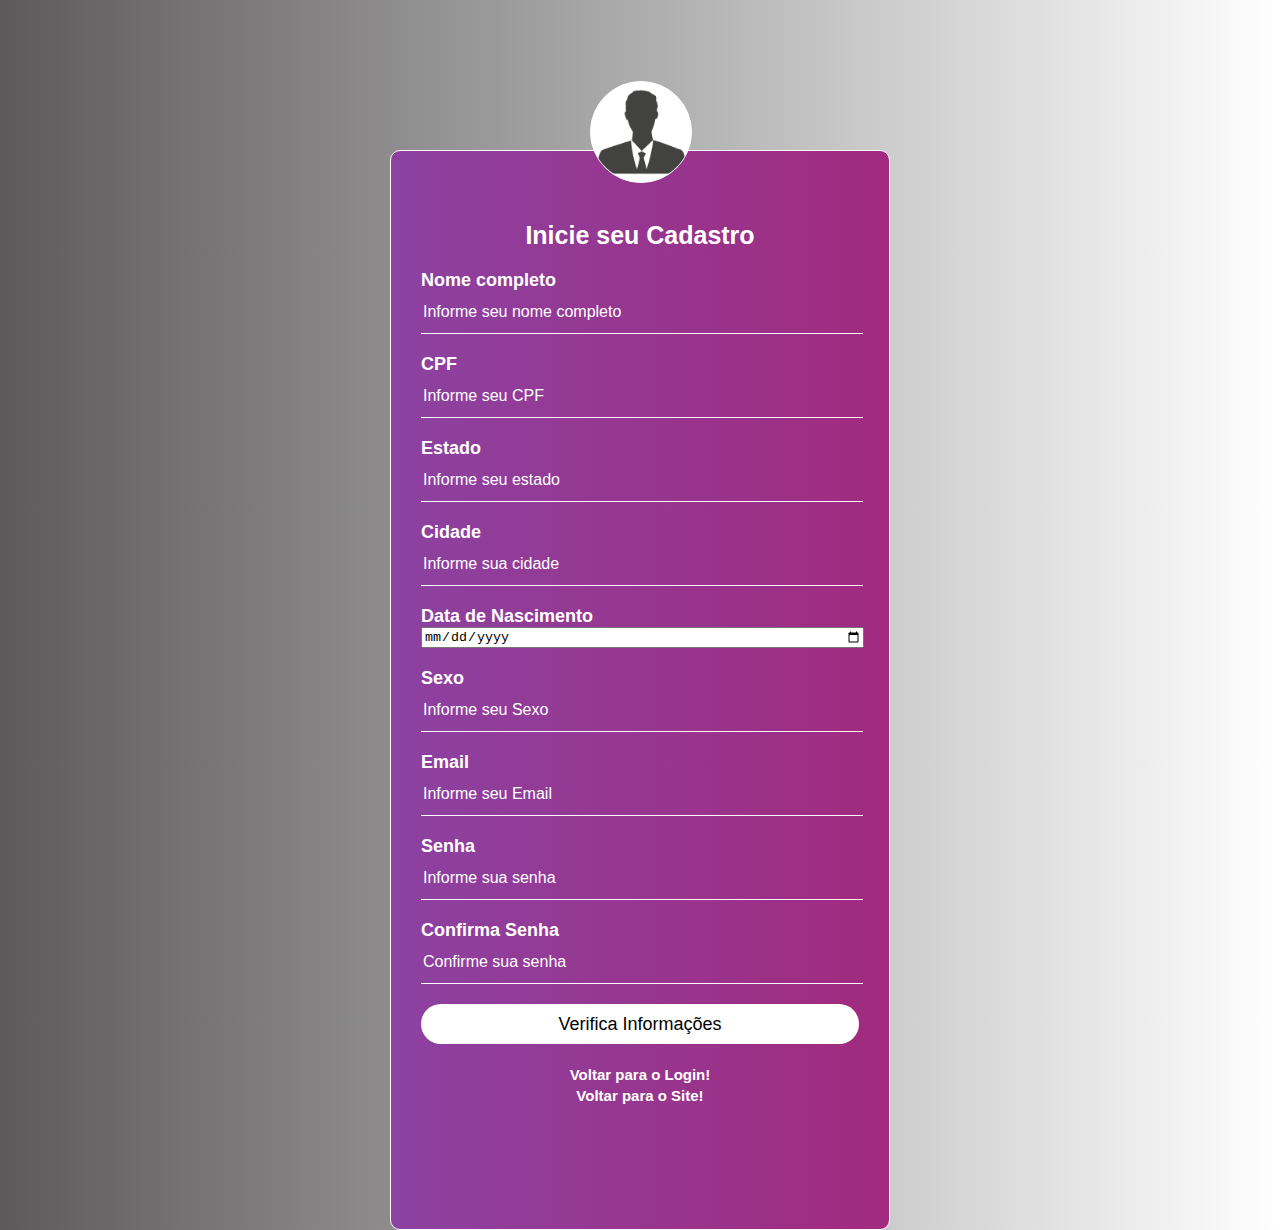
<file: Cadastro.html>
<!DOCTYPE html>
<html lang="en" dir="ltr">
  <head>
    <meta charset="utf-8">
    <title>FINBOT Cadastro</title>
    <link rel="stylesheet" href="css/Cadastro.css">

  </head>
  <body>
    <div class="loginbox">
           <img src="image/avatar.png" class="avatar">
           <h1>Inicie seu Cadastro</h1>
           <form action="" method="POST">
               <p>Nome completo</p>
               <input id="validaNome" type="text" name="txtName" placeholder="Informe seu nome completo">
               <p>CPF</p>
               <input id="validaCPF"type="text" name="txtSenha" placeholder="Informe seu CPF">
               <p>Estado</p>
               <input id="validaEstado"type="text" name="txtSenha" placeholder="Informe seu estado">
               <p>Cidade</p>
               <input id="validaCidade"type="text" name="txtSenha" placeholder="Informe sua cidade">
               <p>Data de Nascimento</p>
               <input id="validaDataNascimento"type="date" name="txtSenha" placeholder="Informe sua data de nascimento">
               <p>Sexo</p>
               <input id="validaSexo"type="text" name="txtSenha" placeholder="Informe seu Sexo">
               <p>Email</p>
               <input id="validaEmail"type="email" name="txtSenha" placeholder="Informe seu Email">
               <p>Senha</p>
               <input id="validaSenha"type="password" name="txtSenha" placeholder="Informe sua senha">
               <p>Confirma Senha</p>
               <input id="validaConfirmaSenha"type="password" name="txtSenha" placeholder="Confirme sua senha">
               <input id="analiza" type="button" name="enviaCadastro" value="Verifica Informações">
               <input id="enviar"type="submit" onclick="enviaForm" name="enviaCadastro" value="Cadastar">

               <p class="linkQualquer">  <a href="login.html"> Voltar para o Login!</a> </p>
               <p class="linkQualquer">  <a href="index.html"> Voltar para o Site!</a></p>
           </form>
       </div>

      <script type="text/javascript" src="js/jquery-3.1.1.min.js"></script>
      <script type="text/javascript" src="js/cadastro.js"></script>
  </body>
</html>
</file>
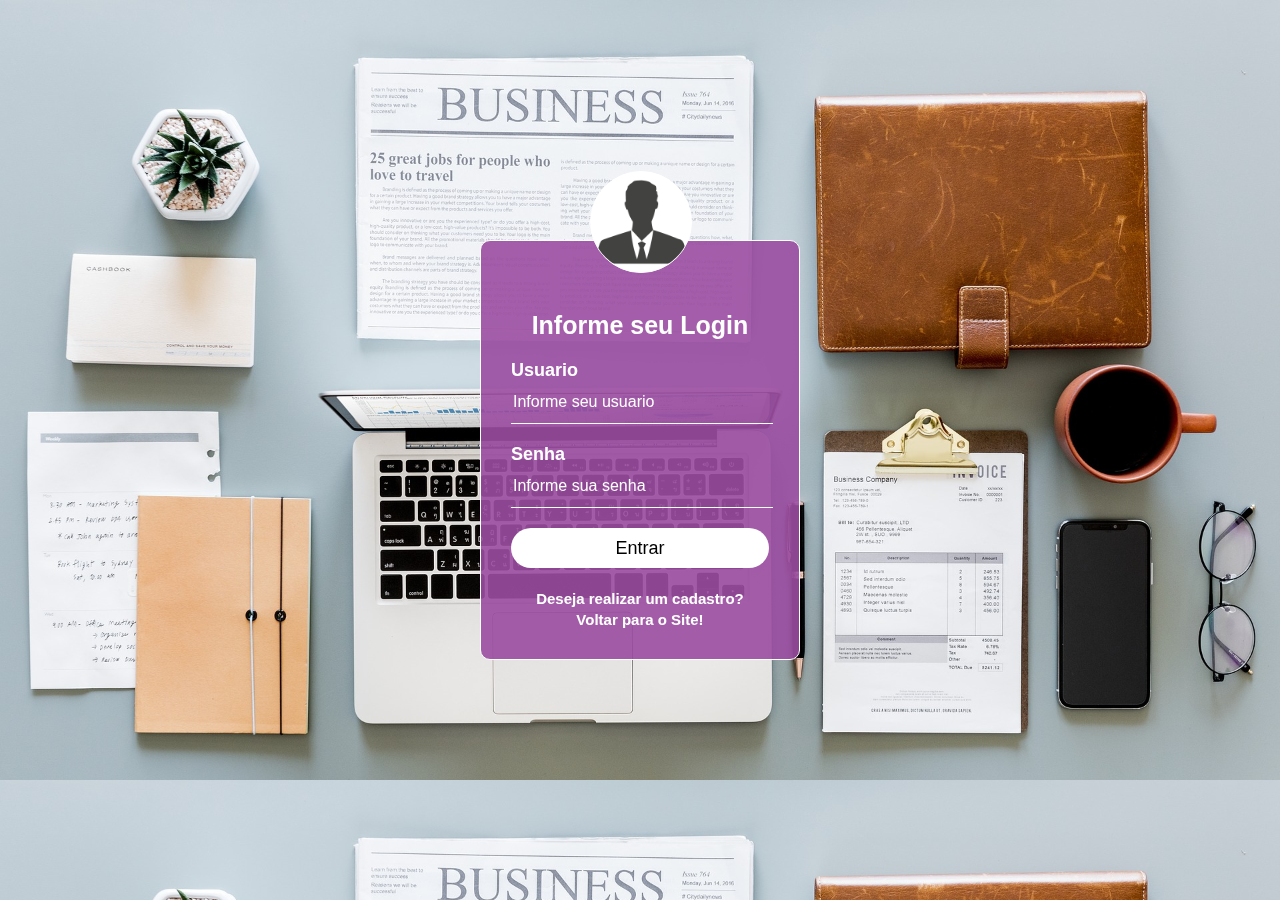
<file: login.html>
<!DOCTYPE html>
<html lang="en" dir="ltr">
<head>
  <meta charset="utf-8">
  <title>FINBOT Login</title>
  <link rel="stylesheet" href="css/login.css">

</head>
<body>
  <div class="tudoLogin">
    <div class="loginbox">
      <img src="image/avatar.png" class="avatar">
      <h1>Informe seu Login</h1>
      <form action="" method="POST">
        <p>Usuario</p>
        <input type="text" name="txtName" placeholder="Informe seu usuario">
        <p>Senha</p>
        <input type="password" name="txtSenha" placeholder="Informe sua senha">
        <input type="submit" name="enviaLogin" value="Entrar">
        <!-- <button type="button" name="button"><a href="Cadastro.html">Entrar</a></button> -->
        <p class="linkQualquer"> <a href="Cadastro.html">Deseja realizar um cadastro?</a> </p>
        <p class="linkQualquer"> <a href="index.html"> Voltar para o Site!</a> </p>
      </form>
    </div>
  </div>
</body>
</html>
</file>
<file: css/Cadastro.css>
body{
  margin: 0;
  padding: 0;
  background: linear-gradient(to right, #5c5a5a 0%, #ffffff 100%);
  /* background-image: url('../image/fundoCadastro.jpg'); */
  /* background-size: cover; */
  /* background-position: center; */
  font-family: -apple-system, BlinkMacSystemFont, 'Segoe UI', Roboto, Oxygen, Ubuntu, Cantarell, 'Open Sans', 'Helvetica Neue', sans-serif;
  /* font-weight: lighter; */
    /* background-repeat: no-repeat; */
}
.loginbox{
  background: linear-gradient(to right, #8C42A1 0%, #A12A7E 100%);
  width: 500px;
  height: 1080px;
  color: #fff;
  margin-left: 50%;
  margin-right: 50%;
  transform: translate(-50%,150px);
  box-sizing: border-box;
  padding: 70px 30px;
  opacity: 1;
  border-radius: 10px;
  border:1px solid #fff;
  background-repeat: no-repeat;
  margin-bottom: 150px;
}
.avatar{
  width: 100px;
  height: 100px;
  border-radius: 50%;
  border:1px solid white ;
  position: absolute;
  top: -70px;
  left: calc(50% - 50px);
  background: #fff;
}

.loginbox {

}

h1{
  margin: 0;
  padding: 0 0 20px;
  text-align: center;
  font-size: 25px;
}
.loginbox p {
  margin: 0;
  padding: 0;
  font-weight: bold;
  font-size: 18px;
}
.loginbox input{
  width: 100%;
  margin-bottom: 20px;
}
.loginbox input[type="text"], input[type="password"],input[type="email"]{
  border: none;
  border-bottom: 1px solid #fff;
  background: transparent;
  outline: none;
  height: 40px;
  color: #fff;
  font-size: 16px;
}

.loginbox input[type="button"]{
  border: none;
  outline: none;
  height: 40px;
  background: white;
  color: black;
  font-size: 18px;
  border-radius: 40px;
}
.loginbox input[type="button"]:hover{
  cursor: pointer;
  background: #000;
  color: #fff;
}

.loginbox input[type="submit"]{
  border: none;
  outline: none;
  height: 40px;
  background: white;
  color: black;
  font-size: 18px;
  border-radius: 40px;
}
.loginbox input[type="submit"]:hover{
  cursor: pointer;
  background: #000;
  color: #fff;
}
.loginbox a{
  text-decoration: none;
  font-size: 15px;
  line-height: 20px;
  color: #fff;
  font-weight: 700;
}
.loginbox a:hover{
  color:#fff;
  font-size: 18px;
  border-bottom: 1px solid #fff;
}
.linkQualquer{
  text-align: center;
}
.loginbox ::placeholder{
  color: #fff;
}
</file>
<file: css/login.css>
body{
   background-color: #000;
   margin: 0;
   padding: 0;
   /* background-color:  rgba(153, 66, 161, 0.7); */

   background-image: url('../image/fundoLogin3.jpg');
   background-size: cover;
   /* background-position: center; */
   font-family: -apple-system, BlinkMacSystemFont, 'Segoe UI', Roboto, Oxygen, Ubuntu, Cantarell, 'Open Sans', 'Helvetica Neue', sans-serif;
   font-weight: lighter;


}
.loginbox{
   width: 320px;
   height: 420px;
   /* background:#ccc07f; */
   color: #fff;
   top: 50%;
   left: 50%;
   position: fixed;
   transform: translate(-50%,-50%);
   box-sizing: border-box;
   padding: 70px 30px;
   opacity: 1;
   border-radius: 10px;
   border:1px solid white ;
   background-repeat: no-repeat;
}
.avatar{
   width: 100px;
   height: 100px;
   border-radius: 50%;
   border:1px solid white ;
   position: absolute;
   top: -70px;
   left: calc(50% - 50px);
   background: #fff;
}
.loginbox{
  background-color:  rgba(154, 77, 161, 0.9);
}
h1{
   margin: 0;
   padding: 0 0 20px;
   text-align: center;
   font-size: 25px;
}
.loginbox p {
   margin: 0;
   padding: 0;
   font-weight: bold;
   font-size: 18px;
}
.loginbox input{
   width: 100%;
   margin-bottom: 20px;
}
.loginbox input[type="text"], input[type="password"],input[type="email"]{
   border: none;
   border-bottom: 1px solid #fff;
   background: transparent;
   outline: none;
   height: 40px;
   color: #fff;
   font-size: 16px;
}
.loginbox input[type="submit"]{
   border: none;
   outline: none;
   height: 40px;
   background: white;
   color: black;
   font-size: 18px;
   border-radius: 40px;
}
.loginbox input[type="submit"]:hover{
   cursor: pointer;
   background: #000;
   color: #fff;
}
.loginbox a{
   text-decoration: none;
   font-size: 15px;
   line-height: 20px;
   color: #fff;
   font-weight: 700;
}
.linkQualquer{
  text-align: center;
}
.loginbox a:hover{
   color:#fff;
   font-size: 18px;
   border-bottom: 1px solid #fff;
}
.loginbox ::placeholder{
   color: #fff;
}
</file>
